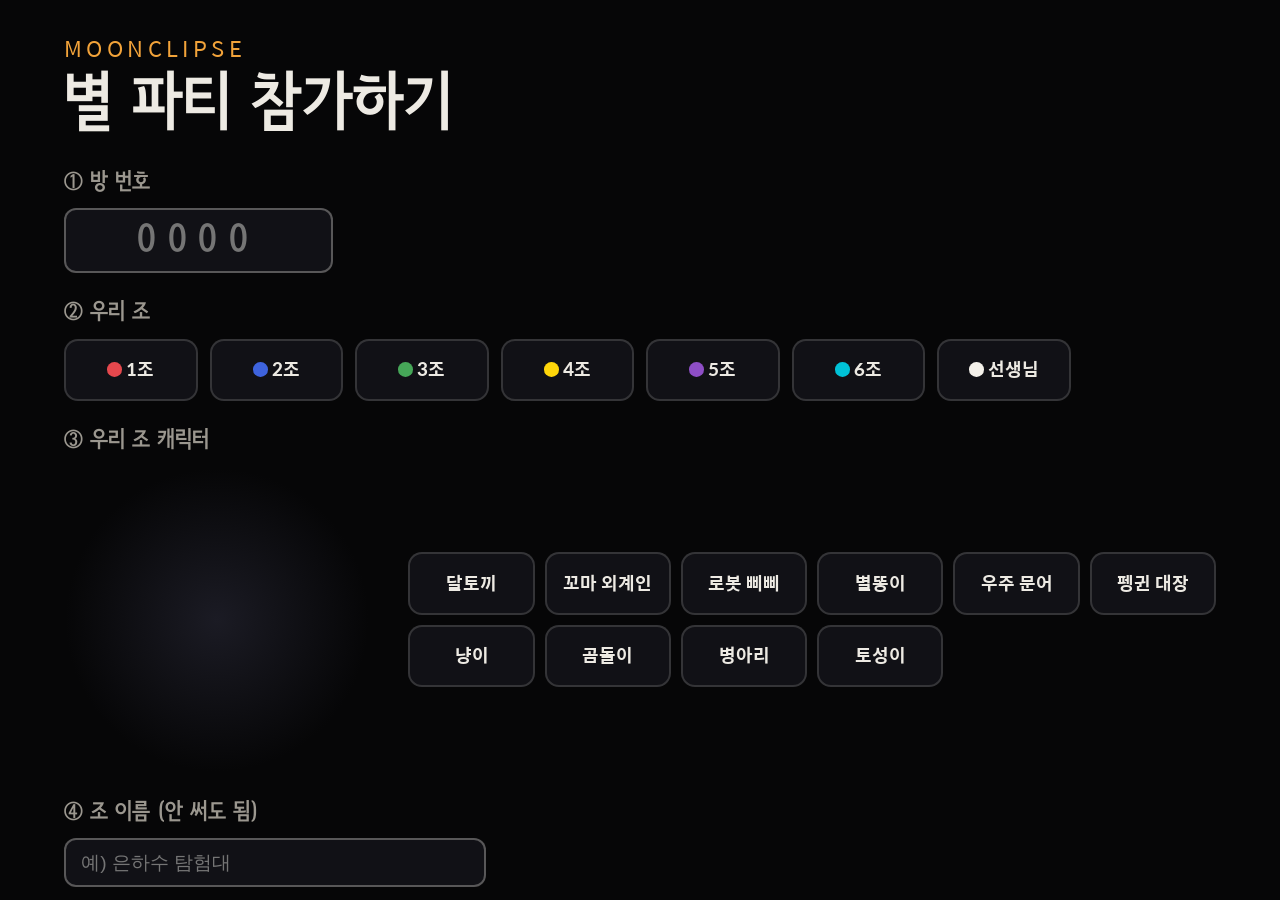
<file: index.html>
<!doctype html>
<html lang="ko">
<head>
<meta charset="utf-8">
<meta name="viewport" content="width=device-width,initial-scale=1,maximum-scale=1,user-scalable=no">
<title>MoonClipse 별 파티</title>
<link rel="stylesheet" href="style.css">
<script type="importmap">{"imports":{"three":"./three.module.min.js"}}</script>
<style>
#deck{position:fixed;left:0;right:0;bottom:0;top:52px;width:100%;height:calc(100% - 52px);border:0;background:#000}
#deck.off{visibility:hidden}
#bar{position:fixed;top:0;left:0;right:0;height:52px;display:flex;align-items:center;gap:14px;padding:0 16px;background:#0b0b0e;border-bottom:1px solid var(--line);z-index:3}
#bar canvas{width:44px;height:44px}
#bar .nm{font-family:var(--head);font-size:1.25rem}
#bar .sc{margin-left:auto;font-size:1.15rem;display:flex;gap:16px}
#main{position:fixed;left:0;right:0;bottom:0;top:52px;z-index:2;background:var(--bg)}
#main.off{display:none}
.center{position:absolute;inset:0;display:flex;flex-direction:column;align-items:center;justify-content:center;gap:2.4vh;text-align:center;padding:24px}
.center h2{font-size:min(7vw,6.4vh)}
.center p{font-size:1.25rem;color:var(--mute);margin:0;max-width:34em;line-height:1.6}
.pv{width:min(52vw,38vh);height:min(52vw,38vh)}
/* 참가 */
#join{position:fixed;inset:0;overflow:auto;padding:4vh 5vw;display:flex;flex-direction:column;gap:3vh;z-index:4;background:var(--bg)}
#join h1{font-size:min(8vw,7vh)}#join h1 small{display:block;font-family:var(--body);font-size:.35em;color:var(--acc);letter-spacing:.2em;margin-bottom:.4em}
.step{display:flex;flex-direction:column;gap:1.4vh}
.step h3{font-size:1.4rem;color:var(--mute)}
#code{font-family:var(--head);font-size:2.4rem;letter-spacing:.3em;width:7em;padding:.2em .4em;background:var(--bg2);color:#fff;border:2px solid var(--line2);border-radius:12px;text-align:center}
.teams{display:grid;grid-template-columns:repeat(auto-fill,minmax(130px,1fr));gap:12px}
.teams button,.chars button{padding:.9em .6em;border-radius:14px;background:var(--bg2);box-shadow:inset 0 0 0 2px var(--line);font-size:1.15rem;font-weight:700}
.teams button.on,.chars button.on{box-shadow:inset 0 0 0 3px var(--acc);background:#1e1606}
.teams small,.chars small{display:block;font-weight:400;font-size:.8rem;color:var(--mute);margin-top:.2em}
.chars-wrap{display:flex;gap:3vw;align-items:center;flex-wrap:wrap}
.chars{flex:1;min-width:280px;display:grid;grid-template-columns:repeat(auto-fill,minmax(120px,1fr));gap:10px}
.chars button:disabled{opacity:.3}
#cpv{width:min(40vw,34vh);height:min(40vw,34vh);background:radial-gradient(circle,#1b1b24 0,transparent 70%)}
#tname{font-size:1.2rem;padding:.6em .8em;background:var(--bg2);color:#fff;border:2px solid var(--line2);border-radius:12px;width:min(100%,22em)}
/* 주사위 */
.die{width:min(46vw,34vh);height:min(46vw,34vh);border-radius:22%;background:#fbfaf6;color:#1a1418;display:grid;place-items:center;
  font-family:var(--head);font-size:min(30vw,22vh);box-shadow:0 1.4vh 0 #b9b2a6;transition:transform .1s}
.die.spin{animation:shake .12s infinite}
@keyframes shake{0%{transform:rotate(-8deg) scale(1.02)}50%{transform:rotate(8deg) scale(.98)}100%{transform:rotate(-8deg) scale(1.02)}}
.rank{font-family:var(--head);font-size:min(22vw,20vh);color:var(--acc);line-height:1}
</style>
</head>
<body>
<div id="join"></div>
<div id="bar" class="hidden"><canvas id="mini"></canvas><span class="nm"></span><span class="sc"></span></div>
<iframe id="deck" class="off" allow="fullscreen; accelerometer; gyroscope"></iframe>
<div id="main" class="off"></div>
<script type="module">
import { connect, TEAMS, team, questionsUpTo, esc } from './common.js';
import { CHARS, preview } from './chars.js';
import { game, play, fmt } from './games.js';

const ss = (k, v) => { try { if (v === undefined) return sessionStorage.getItem(k); sessionStorage.setItem(k, v); } catch { return null; } };
const $ = (s) => document.querySelector(s);
const joinEl = $('#join'), main = $('#main'), deck = $('#deck');
let net, room, me, state = null, players = {}, view = '', mini;

// ---------- 참가 ----------
async function start() {
  room = new URLSearchParams(location.search).get('room') || ss('room');
  me = ss('me');
  if (room && me) return enter(room, me); // 새로고침 → 그대로 다시 들어감
  joinEl.innerHTML = `<h1><small>MOONCLIPSE</small>별 파티 참가하기</h1>
    <div class="step"><h3>① 방 번호</h3><input id="code" inputmode="numeric" maxlength="4" placeholder="0000" value="${room || ''}"></div>
    <div class="step"><h3>② 우리 조</h3><div class="teams">${TEAMS.map((t) => `<button data-t="${t.id}"><span class="dot" style="background:${t.color}"></span> ${t.name}<small></small></button>`).join('')}</div></div>
    <div class="step"><h3>③ 우리 조 캐릭터</h3><div class="chars-wrap"><canvas id="cpv"></canvas><div class="chars">${CHARS.map((c) => `<button data-c="${c.id}">${c.name}<small></small></button>`).join('')}</div></div></div>
    <div class="step"><h3>④ 조 이름 (안 써도 됨)</h3><input id="tname" maxlength="10" placeholder="예) 은하수 탐험대"></div>
    <div><button class="btn" id="go" disabled>참가하기</button></div>`;
  let pickT = null, pickC = null, pv = null;
  const code = $('#code');
  const refresh = async () => {
    const ok = /^\d{4}$/.test(code.value);
    if (ok && (code.value !== room || !net)) { room = code.value; net = await connect(room); net.onKids('players', (p) => { players = p; mark(); }); }
    $('#go').disabled = !(ok && pickT && pickC);
  };
  // 다른 조가 고른 캐릭터는 못 고른다. 이미 참가한 조는 '참가 중' (다시 고르면 그 조로 다시 들어감)
  const mark = () => {
    if (!joinEl.isConnected) return; // 참가 뒤에는 이 화면이 없다
    joinEl.querySelectorAll('[data-t]').forEach((b) => { b.querySelector('small').textContent = players[b.dataset.t] ? `참가 중 · ${CHARS.find((c) => c.id === players[b.dataset.t].char)?.name || ''}` : ''; });
    joinEl.querySelectorAll('[data-c]').forEach((b) => {
      const owner = Object.entries(players).find(([t, p]) => p.char === b.dataset.c && t !== pickT);
      b.disabled = !!owner; b.querySelector('small').textContent = owner ? team(owner[0]).name : '';
      if (owner && pickC === b.dataset.c) { pickC = null; b.classList.remove('on'); }
    });
    refresh();
  };
  code.addEventListener('input', refresh);
  joinEl.querySelectorAll('[data-t]').forEach((b) => b.addEventListener('click', () => {
    pickT = b.dataset.t; joinEl.querySelectorAll('[data-t]').forEach((x) => x.classList.toggle('on', x === b));
    const mine = players[pickT];
    if (mine) { pickC = mine.char; $('#tname').value = mine.name === team(pickT).name ? '' : mine.name; joinEl.querySelectorAll('[data-c]').forEach((x) => x.classList.toggle('on', x.dataset.c === pickC)); }
    if (pickC) pv ? pv.set(pickC, team(pickT).color) : (pv = preview($('#cpv'), pickC, team(pickT).color));
    mark();
  }));
  joinEl.querySelectorAll('[data-c]').forEach((b) => b.addEventListener('click', () => {
    pickC = b.dataset.c; joinEl.querySelectorAll('[data-c]').forEach((x) => x.classList.toggle('on', x === b));
    const col = pickT ? team(pickT).color : '#888';
    pv ? pv.set(pickC, col) : (pv = preview($('#cpv'), pickC, col));
    refresh();
  }));
  $('#go').addEventListener('click', async () => {
    await net.set(`players/${pickT}`, { char: pickC, name: $('#tname').value.trim() || team(pickT).name });
    pv?.stop();
    ss('room', room); ss('me', pickT);
    enter(room, pickT);
  });
  refresh();
}

async function enter(r, t) {
  room = r; me = t;
  net = net || await connect(room);
  // 예전 방에 다시 들어왔는데 우리 조가 없으면(새 게임 등) 참가 화면으로
  if (!(await net.get(`players/${me}`))) { try { sessionStorage.removeItem('me'); } catch {} me = null; net = null; return start(); }
  joinEl.remove();
  $('#bar').classList.remove('hidden');
  net.onKids('players', (p) => { players = p; render(); });
  net.on('state', (s) => { state = s; render(); });
}
const send = (msg) => net.set(`in/${me}`, { ...msg, gid: state?.gid, n: Date.now() });

// ---------- 화면 ----------
function render() {
  const p = players[me];
  if (!p) return;
  const sp = state?.players?.[me];
  $('#bar .nm').innerHTML = `<span class="dot" style="background:${team(me).color}"></span> ${esc(p.name)}`;
  $('#bar .sc').innerHTML = sp ? `<span class="star">★ ${sp.stars}</span><span class="coin">● ${sp.coins}</span>` : '';
  if (!mini) mini = preview($('#mini'), p.char, team(me).color);

  const ph = state?.phase || 'lobby';
  const lesson = ph === 'lesson';
  if (lesson && state.deck && deck.dataset.src !== state.deck) { deck.src = state.deck; deck.dataset.src = state.deck; } // 한 번만 불러온다
  deck.classList.toggle('off', !lesson);
  main.classList.toggle('off', lesson);
  // 같은 화면이면 다시 그리지 않는다(게임 · 주사위 진행 중 보호)
  const key = ph + '|' + ({ roll: state?.turn, quiz: state?.turn + ':' + !!state?.quiz?.[me], 'mg-intro': state?.mg?.nonce, 'mg-play': state?.mg?.nonce, 'mg-result': state?.mg?.nonce }[ph] ?? '');
  if (key === view) return;
  view = key;
  (VIEW[ph] || VIEW.watch)();
}

// 화면을 바꿀 때 이전 3D 미리보기(WebGL)는 멈추고 버린다
let pvCur = null;
const clear = () => { pvCur?.stop(); pvCur = null; main.innerHTML = ''; };
const showPv = () => { pvCur = preview(main.querySelector('.pv'), players[me].char, team(me).color); };
const center = (html) => { clear(); main.innerHTML = `<div class="center">${html}</div>`; return main.firstChild; };
const VIEW = {
  lobby() {
    center(`<canvas class="pv"></canvas><h2>참가 완료!</h2><p>선생님이 게임을 시작하면 수업 화면이 열린다.<br>큰 화면에 우리 캐릭터가 보이는지 확인하자.</p>`);
    showPv();
  },
  watch() {
    center(`<canvas class="pv"></canvas><h2>큰 화면을 보자!</h2>`);
    showPv();
  },
  roll() {
    const done = state.rolls?.[me];
    const el = center(`<h2>${done ? `${done} 칸 이동!` : '주사위를 굴리자'}</h2><button class="die">${done || '?'}</button><p>${done ? '큰 화면을 보자' : '주사위를 누르자'}</p>`);
    if (done) return;
    const die = el.querySelector('.die');
    die.addEventListener('click', () => {
      if (die.classList.contains('spin')) return;
      die.classList.add('spin');
      const iv = setInterval(() => { die.textContent = 1 + Math.floor(Math.random() * 6); }, 70);
      setTimeout(() => {
        clearInterval(iv); die.classList.remove('spin');
        const v = 1 + Math.floor(Math.random() * 6);
        die.textContent = v;
        el.querySelector('h2').textContent = `${v} 칸 이동!`; el.querySelector('p').textContent = '큰 화면을 보자';
        send({ act: 'roll', turn: state.turn, v });
      }, 1000);
    });
  },
  quiz() {
    const q = state.quiz?.[me];
    if (!q) return VIEW.watch();
    clear(); main.innerHTML = '<div class="qz"></div>';
    const el = main.firstChild;
    el.innerHTML = `<div class="qz-top">퀴즈 칸! 맞히면 코인 +5</div><div class="qz-q">${esc(q.q)}</div>
      <div class="qz-c">${q.c.map((c, k) => `<button data-k="${k}">${esc(c)}</button>`).join('')}</div>`;
    el.querySelectorAll('button').forEach((b) => b.addEventListener('click', () => {
      el.querySelectorAll('button').forEach((x) => { x.disabled = true; x.classList.toggle('ok', +x.dataset.k === q.a); });
      if (+b.dataset.k !== q.a) b.classList.add('no');
      send({ act: 'quiz', turn: state.turn, k: +b.dataset.k });
    }));
  },
  'mg-intro'() {
    const g = game(state.mg.id);
    const el = center(`<p style="color:var(--acc);letter-spacing:.2em">MINI GAME · ${g.tag}</p><h2>${g.title}</h2><p>${g.desc}</p><p><b>${g.how}</b></p><p>선생님이 시작하면 3, 2, 1!</p>`);
    // 아이폰 · 아이패드는 기울기 센서를 쓰려면 한 번 눌러 허용해야 한다
    if (g.tilt && typeof DeviceOrientationEvent?.requestPermission === 'function') {
      el.insertAdjacentHTML('beforeend', '<button class="btn">기울기 센서 허용</button>');
      el.querySelector('.btn').addEventListener('click', (e) => DeviceOrientationEvent.requestPermission().then(() => e.target.remove()).catch(() => {}));
    }
  },
  async 'mg-play'() {
    const mg = state.mg, g = game(mg.id);
    clear();
    let lastLive = '';
    const live = (t) => { if (t !== lastLive) { lastLive = t; send({ act: 'mg', nonce: mg.nonce, live: t }); } };
    const v = await play(mg.id, main, { seed: mg.seed, questions: questionsUpTo(state.lesson), live });
    send({ act: 'mg', nonce: mg.nonce, live: lastLive, v, done: true });
    if (view.startsWith('mg-play')) center(`<h2>${fmt(g, v)} ${g.unit}</h2><p>다른 조를 기다리는 중…</p>`);
  },
  'mg-result'() {
    const r = state.mgResult?.find((x) => x.tid === me);
    center(r ? `<p>미니게임 결과</p><div class="rank">${r.rank}등</div><h2 class="coin">● +${r.coins}</h2>` : `<h2>결과는 큰 화면에서!</h2>`);
  },
  final() {
    const r = state.final?.findIndex((x) => x.tid === me);
    center(`<canvas class="pv"></canvas><p>최종 순위</p><div class="rank">${r >= 0 ? r + 1 + '등' : ''}</div>`);
    showPv();
  },
};
start();
</script>
</body>
</html>
</file>
<file: style.css>
@font-face{font-family:Head;src:url(fonts/head.woff2) format("woff2");font-display:swap}
@font-face{font-family:Body;src:url(fonts/body.woff2) format("woff2");font-display:swap}
@font-face{font-family:Body;src:url(fonts/bodyb.woff2) format("woff2");font-weight:700;font-display:swap}
:root{
  --bg:#060607;--bg2:#111116;--ink:#edeae3;--mute:#9b978f;--line:rgba(237,234,227,.16);--line2:rgba(237,234,227,.32);
  --acc:#f2a33a;--acc-ink:#140c02;--ok:#46a758;--no:#e5484d;
  --head:Head,"Malgun Gothic",sans-serif;--body:Body,"Malgun Gothic",sans-serif;--ease:cubic-bezier(.2,.7,.2,1);
}
*{box-sizing:border-box;-webkit-tap-highlight-color:transparent}
html,body{margin:0;height:100%;background:var(--bg);color:var(--ink);font-family:var(--body);word-break:keep-all;overflow:hidden;
  touch-action:manipulation;-webkit-user-select:none;user-select:none;overscroll-behavior:none}
b{color:#fff}
h1,h2,h3{font-family:var(--head);font-weight:400;margin:0;line-height:1.15}
button{font:inherit;color:inherit;cursor:pointer;border:0;background:none}
.btn{background:var(--acc);color:var(--acc-ink);font-weight:700;padding:.75em 1.4em;border-radius:999px;font-size:1.05rem;transition:transform .15s var(--ease),opacity .2s}
.btn:active{transform:scale(.96)}
.btn.ghost{background:transparent;color:var(--ink);box-shadow:inset 0 0 0 1.5px var(--line2)}
.btn:disabled{opacity:.35;pointer-events:none}
.full{position:absolute;inset:0;width:100%;height:100%;display:block}
.hidden{display:none!important}
.dot{display:inline-block;width:.8em;height:.8em;border-radius:50%;vertical-align:-.05em}
.coin{color:#ffd23f}.star{color:#ffd23f}

/* 미니게임 공통 */
.cd{position:absolute;inset:0;display:grid;place-items:center;font-family:var(--head);font-size:min(30vw,30vh);color:var(--acc);z-index:5;pointer-events:none}
.cd.pop{animation:pop .7s var(--ease)}
@keyframes pop{from{transform:scale(1.6);opacity:0}30%{opacity:1}to{transform:scale(.9);opacity:.2}}
.mg-hud{position:absolute;top:14px;left:50%;transform:translateX(-50%);font-size:1.4rem;background:rgba(0,0,0,.55);padding:.3em 1em;border-radius:999px;pointer-events:none}
.mg-hud b{font-family:var(--head);font-size:1.6em;color:var(--acc)}
.lt{position:absolute;inset:0;display:flex;flex-direction:column;align-items:center;justify-content:center;gap:3vh;
  background:radial-gradient(circle at 50% 40%,#2a1d08 0,#060607 60%)}
.lt-clock{font-family:var(--head);font-size:min(22vw,26vh);color:#fff;font-variant-numeric:tabular-nums;transition:opacity .4s}
.lt-clock.hide{opacity:.25}
.lt-msg{font-size:1.5rem;color:var(--mute)}
.big-btn{width:min(60vw,46vh);height:min(60vw,46vh);border-radius:50%;background:var(--acc);color:var(--acc-ink);font-family:var(--head);font-size:min(12vw,9vh);
  box-shadow:0 1.2vh 0 #9a5f12;transition:transform .08s}
.big-btn:active{transform:translateY(.8vh);box-shadow:0 .4vh 0 #9a5f12}
.big-btn:disabled{opacity:.4}
.qz{position:absolute;inset:0;display:flex;flex-direction:column;padding:4vh 5vw;gap:2.4vh}
.qz-top{font-size:1.3rem;color:var(--mute)}
.qz-bar{height:10px;background:var(--line);border-radius:5px;overflow:hidden}.qz-bar i{display:block;height:100%;background:var(--acc)}
.qz-q{font-family:var(--head);font-size:min(5.4vw,6vh);line-height:1.3;flex:0 0 auto}
.qz-c{flex:1;display:grid;grid-template-columns:1fr 1fr;gap:2vh}
.qz-c button{background:var(--bg2);border-radius:18px;box-shadow:inset 0 0 0 2px var(--line2);font-size:min(4.2vw,4.6vh);font-weight:700;padding:1em}
.qz-c button:active{background:#22222a}
.qz-c button.ok{background:var(--ok);color:#fff}.qz-c button.no{background:var(--no);color:#fff}
canvas.full{touch-action:none}
.rx{position:absolute;inset:0;display:flex;flex-direction:column;align-items:center;justify-content:center;gap:3vh;background:#05060c;touch-action:none;transition:background .05s}
.rx.go{background:radial-gradient(circle at 50% 45%,#fff 0,#ffe9a8 12%,#f2a33a 35%,#3a2408 70%)}
.rx.foul{background:#3a0d10}
.rx-msg{font-family:var(--head);font-size:min(14vw,16vh);color:#fff;text-shadow:0 4px 0 rgba(0,0,0,.4)}
.rx.go .rx-msg{color:#140c02;text-shadow:none}
.rx-rec{font-size:1.6rem;color:var(--mute)}
.cnt{position:absolute;inset:0;display:flex;flex-direction:column;align-items:center;justify-content:center;gap:3vh;text-align:center}
.cnt-q{font-family:var(--head);font-size:min(7vw,7vh);margin:0}
.cnt-row{display:flex;align-items:center;gap:4vw}
.cnt-row button{width:min(18vw,14vh);height:min(18vw,14vh);border-radius:50%;background:var(--bg2);box-shadow:inset 0 0 0 2px var(--line2);font-family:var(--head);font-size:min(9vw,7vh)}
.cnt-row.sm button{width:auto;height:auto;border-radius:999px;padding:.4em 1.2em;font-size:1.6rem}
.cnt-v{font-family:var(--head);font-size:min(22vw,20vh);min-width:2em;color:var(--acc)}
.cnt-go{font-size:1.6rem}.cnt-t{color:var(--mute);margin:0}
</file>
